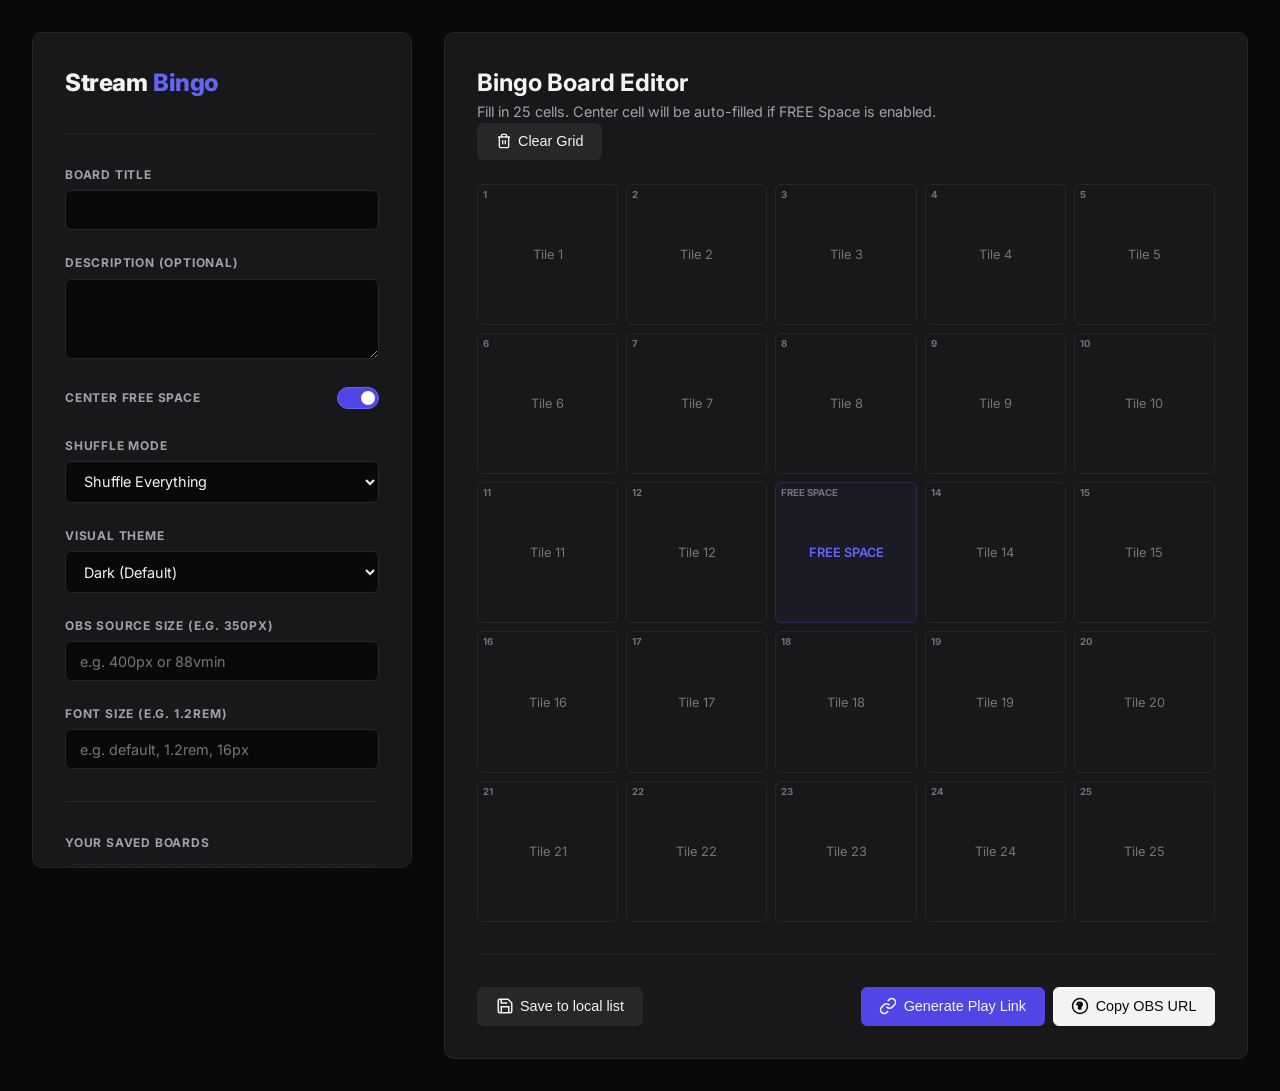
<file: index.html>
<!DOCTYPE html>
<html lang="en">

<head>
  <meta charset="UTF-8">
  <meta name="viewport" content="width=device-width, initial-scale=1.0">
  <title>Stream Bingo Maker</title>
  <meta name="description"
    content="Create custom bingo cards, share them online, and use them as transparent overlays in OBS Studio.">
  <link rel="stylesheet" href="style.css">
</head>

<body>

  <div class="app-container">

    <aside class="sidebar-panel glass-panel">

      <div class="logo-group">
        <h1>Stream <span>Bingo</span></h1>
      </div>

      <hr style="border: 0; border-top: 1px solid var(--border-color); margin: 0.5rem 0;">

      <section class="form-group">
        <label for="board-title">Board Title</label>
        <input type="text" id="board-title" placeholder="">
      </section>

      <section class="form-group">
        <label for="board-desc">Description (Optional)</label>
        <textarea id="board-desc" placeholder=""></textarea>
      </section>

      <section class="form-group">
        <div class="toggle-group">
          <label for="toggle-free-space" style="margin-bottom: 0;">Center FREE Space</label>
          <label class="switch">
            <input type="checkbox" id="toggle-free-space" checked>
            <span class="slider"></span>
          </label>
        </div>
      </section>

      <section class="form-group">
        <label for="shuffle-mode">Shuffle Mode</label>
        <select id="shuffle-mode">
          <option value="none">Disable Shuffling (Fixed)</option>
          <option value="everything" selected>Shuffle Everything</option>
          <option value="rows">Shuffle Rows Only (Blocks)</option>
          <option value="within-rows">Shuffle Within Rows</option>
        </select>
      </section>

      <section class="form-group">
        <label for="board-theme">Visual Theme</label>
        <select id="board-theme">
          <option value="default" selected>Dark (Default)</option>
          <option value="neki">Neki</option>
          <option value="plushie">Plushie</option>
          <option value="p5">Persona 5</option>
          <option value="pipboy">Pip-Boy</option>
        </select>
      </section>

      <section class="form-group">
        <label for="obs-size">OBS Source Size (e.g. 350px)</label>
        <input type="text" id="obs-size" placeholder="e.g. 400px or 88vmin" value="">
      </section>

      <section class="form-group">
        <label for="font-size-override">Font Size (e.g. 1.2rem)</label>
        <input type="text" id="font-size-override" placeholder="e.g. default, 1.2rem, 16px" value="">
      </section>

      <hr style="border: 0; border-top: 1px solid var(--border-color); margin: 0.5rem 0;">

      <div>
        <label style="display: block; margin-bottom: 0.75rem;">Your Saved Boards</label>
        <div id="gallery-list" class="gallery-section">
          <div class="gallery-empty">No boards saved yet. Create one on the right!</div>
        </div>
      </div>

    </aside>

    <main class="main-content-panel glass-panel">
      <header>
        <div>
          <h2 style="font-weight: 700; font-size: 1.5rem;">Bingo Board Editor</h2>
          <p style="color: var(--text-secondary); font-size: 0.9rem;">Fill in 25 cells. Center cell will be auto-filled
            if FREE Space is enabled.</p>
        </div>
        <div class="btn-group">
          <button class="btn btn-secondary" id="btn-clear-grid">
            <svg xmlns="http://www.w3.org/2000/svg" width="16" height="16" viewBox="0 0 24 24" fill="none"
              stroke="currentColor" stroke-width="2">
              <path
                d="M3 6h18M19 6v14a2 2 0 0 1-2 2H7a2 2 0 0 1-2-2V6m3 0V4a2 2 0 0 1 2-2h4a2 2 0 0 1 2 2v2M10 11v6M14 11v6" />
            </svg>
            Clear Grid
          </button>
        </div>
      </header>

      <div class="grid-editor-container">
        <div class="editor-grid" id="editor-grid">
        </div>
      </div>

      <hr style="border: 0; border-top: 1px solid var(--border-color); margin: 0.5rem 0;">

      <div style="display: flex; gap: 1rem; justify-content: space-between; flex-wrap: wrap;">
        <button class="btn btn-secondary" id="btn-save-board">
          <svg xmlns="http://www.w3.org/2000/svg" width="18" height="18" viewBox="0 0 24 24" fill="none"
            stroke="currentColor" stroke-width="2">
            <path d="M19 21H5a2 2 0 0 1-2-2V5a2 2 0 0 1 2-2h11l5 5v11a2 2 0 0 1-2 2z" />
            <polyline points="17 21 17 13 7 13 7 21" />
            <polyline points="7 3 7 8 15 8" />
          </svg>
          Save to local list
        </button>

        <div class="btn-group">
          <button class="btn btn-primary" id="btn-generate-play">
            <svg xmlns="http://www.w3.org/2000/svg" width="18" height="18" viewBox="0 0 24 24" fill="none"
              stroke="currentColor" stroke-width="2">
              <path d="M10 13a5 5 0 0 0 7.54.54l3-3a5 5 0 0 0-7.07-7.07l-1.72 1.71" />
              <path d="M14 11a5 5 0 0 0-7.54-.54l-3 3a5 5 0 0 0 7.07 7.07l1.71-1.71" />
            </svg>
            Generate Play Link
          </button>

          <button class="btn btn-accent" id="btn-generate-obs">
            <svg xmlns="http://www.w3.org/2000/svg" width="18" height="18" viewBox="0 0 24 24" fill="none"
              stroke="currentColor" stroke-width="2">
              <path
                d="M12 2a10 10 0 0 0-10 10c0 5.523 4.477 10 10 10s10-4.477 10-10A10 10 0 0 0 12 2zm1 11.23v2.77h-2v-2.77a2 2 0 1 1 2 0zm-1-6.23a3 3 0 0 1 3 3c0 1.25-.6 1.85-1.4 2.5-.7.57-1.6 1.3-1.6 2.5h-2c0-2 .93-2.67 1.83-3.33.67-.5 1.17-.9 1.17-1.67a1 1 0 0 0-1-1 1 1 0 0 0-1 1H8a3 3 0 0 1 3-3z" />
            </svg>
            Copy OBS URL
          </button>
        </div>
      </div>

    </main>

  </div>

  <div class="dialog-backdrop" id="share-dialog">
    <div class="dialog-box">
      <h3 class="dialog-title" id="share-title">Link Generated!</h3>
      <p class="dialog-desc" id="share-desc">Copy this URL to share your bingo card or load it in your browser.</p>

      <div class="url-copy-box">
        <input type="text" id="share-url-input" readonly>
        <button class="btn btn-primary" id="btn-copy-url">Copy</button>
      </div>

      <div class="btn-group" style="justify-content: flex-end;">
        <a href="#" target="_blank" class="btn btn-accent" id="btn-open-link">Open in New Tab</a>
        <button class="btn btn-secondary" id="btn-close-dialog">Close</button>
      </div>
    </div>
  </div>

  <script src="editor.js"></script>
</body>

</html>
</file>
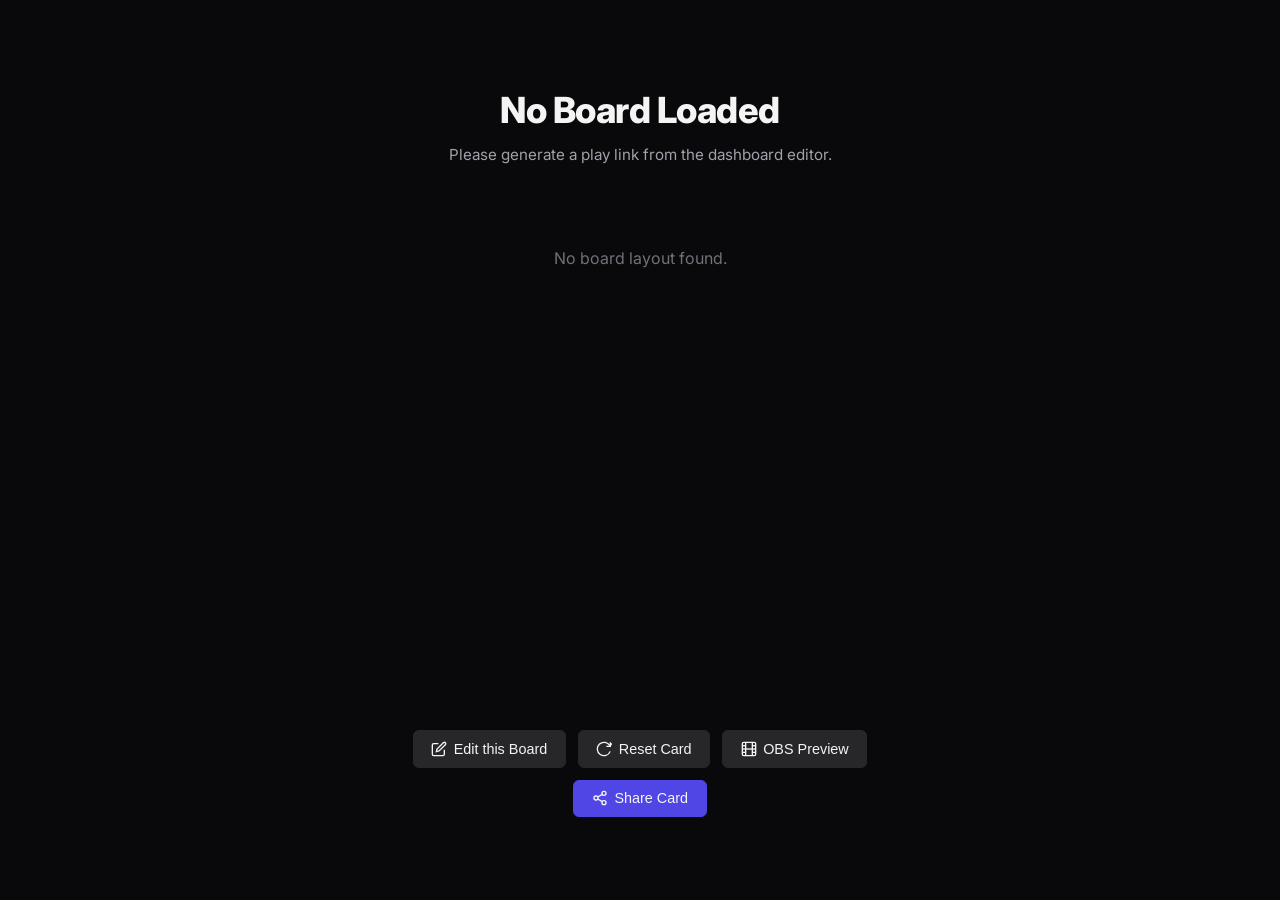
<file: play.html>
<!DOCTYPE html>
<html lang="en">

<head>
  <meta charset="UTF-8">
  <meta name="viewport" content="width=device-width, initial-scale=1.0">
  <title>Stream Bingo</title>
  <link rel="stylesheet" href="style.css">
</head>

<body>

  <div class="play-container">

    <div class="play-header">
      <h2 id="play-title">Stream Bingo</h2>
      <p id="play-desc">Loading board...</p>
    </div>

    <div class="bingo-board-wrapper">
      <div class="bingo-board" id="bingo-board">
      </div>
    </div>

    <div class="play-actions">
      <button class="btn btn-secondary" id="btn-edit-board">
        <svg xmlns="http://www.w3.org/2000/svg" width="16" height="16" viewBox="0 0 24 24" fill="none"
          stroke="currentColor" stroke-width="2">
          <path d="M11 4H4a2 2 0 0 0-2 2v14a2 2 0 0 0 2 2h14a2 2 0 0 0 2-2v-7" />
          <path d="M18.5 2.5a2.121 2.121 0 1 1 3 3L12 15l-4 1 1-4 9.5-9.5z" />
        </svg>
        Edit this Board
      </button>

      <button class="btn btn-secondary" id="btn-reset-board">
        <svg xmlns="http://www.w3.org/2000/svg" width="16" height="16" viewBox="0 0 24 24" fill="none"
          stroke="currentColor" stroke-width="2">
          <path d="M21.5 2v6h-6M21.34 15.57a10 10 0 1 1-.57-8.38l5.67-5.67" />
        </svg>
        Reset Card
      </button>

      <button class="btn btn-secondary" id="btn-toggle-obs-preview">
        <svg xmlns="http://www.w3.org/2000/svg" width="16" height="16" viewBox="0 0 24 24" fill="none"
          stroke="currentColor" stroke-width="2">
          <rect x="2" y="2" width="20" height="20" rx="2.18" ry="2.18" />
          <line x1="7" y1="2" x2="7" y2="22" />
          <line x1="17" y1="2" x2="17" y2="22" />
          <line x1="2" y1="12" x2="22" y2="12" />
          <line x1="2" y1="7" x2="7" y2="7" />
          <line x1="2" y1="17" x2="7" y2="17" />
          <line x1="17" y1="17" x2="22" y2="17" />
          <line x1="17" y1="7" x2="22" y2="7" />
        </svg>
        OBS Preview
      </button>

      <button class="btn btn-primary" id="btn-share-play">
        <svg xmlns="http://www.w3.org/2000/svg" width="16" height="16" viewBox="0 0 24 24" fill="none"
          stroke="currentColor" stroke-width="2">
          <circle cx="18" cy="5" r="3" />
          <circle cx="6" cy="12" r="3" />
          <circle cx="18" cy="19" r="3" />
          <line x1="8.59" y1="13.51" x2="15.42" y2="17.49" />
          <line x1="15.41" y1="6.51" x2="8.59" y2="10.49" />
        </svg>
        Share Card
      </button>
    </div>

  </div>

  <div class="dialog-backdrop" id="share-dialog">
    <div class="dialog-box">
      <h3 class="dialog-title" id="share-title">Share Card</h3>
      <p class="dialog-desc" id="share-desc">Copy link to share or use as overlay.</p>

      <div class="url-copy-box">
        <input type="text" id="share-url-input" readonly>
        <button class="btn btn-primary" id="btn-copy-url">Copy</button>
      </div>

      <div class="btn-group" style="justify-content: flex-end;">
        <button class="btn btn-secondary" id="btn-close-dialog">Close</button>
      </div>
    </div>
  </div>

  <script src="play.js"></script>
</body>

</html>
</file>
<file: style.css>
@import url('https://fonts.googleapis.com/css2?family=Inter:wght@300;400;500;600;700;800&display=swap');

:root {
  --bg-color: #09090b;
  --bg-panel: #18181b;
  --bg-card: #27272a;
  --border-color: #27272a;
  --border-hover: #3f3f46;
  --border-focus: #6366f1;

  --accent-color: #4f46e5;
  --accent-hover: #4338ca;

  --text-primary: #f4f4f5;
  --text-secondary: #a1a1aa;
  --text-muted: #71717a;
  --text-dark: #09090b;

  --cell-bg: #18181b;
  --cell-hover: #27272a;

  --cell-marked-bg: #4f46e5;
  --cell-marked-border: #6366f1;
  --cell-marked-text: #ffffff;

  --font-sans: 'Inter', -apple-system, BlinkMacSystemFont, "Segoe UI", Roboto, sans-serif;
  --sidebar-width: 380px;
}

* {
  box-sizing: border-box;
  margin: 0;
  padding: 0;
}

body {
  font-family: var(--font-sans);
  background-color: var(--bg-color);
  color: var(--text-primary);
  min-height: 100vh;
  min-height: 100dvh;
  overflow-x: hidden;
  line-height: 1.5;
  -webkit-font-smoothing: antialiased;
}

::-webkit-scrollbar {
  width: 6px;
  height: 6px;
}

::-webkit-scrollbar-track {
  background: var(--bg-color);
}

::-webkit-scrollbar-thumb {
  background: var(--border-color);
  border-radius: 3px;
}

::-webkit-scrollbar-thumb:hover {
  background: var(--border-hover);
}

.glass-panel {
  background: var(--bg-panel);
  border: 1px solid var(--border-color);
  border-radius: 10px;
  padding: 2rem;
}

.app-container {
  display: flex;
  min-height: 100vh;
  min-height: 100dvh;
  padding: 2rem;
  gap: 2rem;
  max-width: 1400px;
  margin: 0 auto;
  align-items: flex-start;
}

.sidebar-panel {
  width: var(--sidebar-width);
  flex-shrink: 0;
  display: flex;
  flex-direction: column;
  gap: 1.5rem;
  max-height: calc(100vh - 4rem);
  position: sticky;
  top: 2rem;
  overflow-y: auto;
}

.main-content-panel {
  flex-grow: 1;
  display: flex;
  flex-direction: column;
  gap: 1.5rem;
}

.logo-group h1 {
  font-size: 1.5rem;
  font-weight: 800;
  letter-spacing: -0.5px;
  color: var(--text-primary);
  display: flex;
  align-items: center;
  gap: 0.4rem;
}

.logo-group h1 span {
  color: var(--border-focus);
}

.logo-group p {
  color: var(--text-secondary);
  font-size: 0.85rem;
  margin-top: 0.2rem;
}

.form-group {
  display: flex;
  flex-direction: column;
  gap: 0.4rem;
}

label {
  font-size: 0.75rem;
  font-weight: 700;
  color: var(--text-secondary);
  text-transform: uppercase;
  letter-spacing: 0.8px;
}

input[type="text"],
textarea,
select {
  width: 100%;
  padding: 0.65rem 0.85rem;
  background-color: var(--bg-color);
  border: 1px solid var(--border-color);
  border-radius: 6px;
  color: var(--text-primary);
  font-family: inherit;
  font-size: 0.9rem;
  transition: border-color 0.15s ease, box-shadow 0.15s ease;
}

input[type="text"]:focus,
textarea:focus,
select:focus {
  outline: none;
  border-color: var(--border-focus);
}

textarea {
  resize: vertical;
  min-height: 80px;
}

.toggle-group {
  display: flex;
  align-items: center;
  justify-content: space-between;
  padding: 0.25rem 0;
}

.switch {
  position: relative;
  display: inline-block;
  width: 42px;
  height: 22px;
}

.switch input {
  opacity: 0;
  width: 0;
  height: 0;
}

.slider {
  position: absolute;
  cursor: pointer;
  inset: 0;
  background-color: var(--bg-card);
  transition: background-color 0.2s ease;
  border-radius: 22px;
  border: 1px solid var(--border-color);
}

.slider:before {
  position: absolute;
  content: "";
  height: 14px;
  width: 14px;
  left: 3px;
  bottom: 3px;
  background-color: var(--text-secondary);
  transition: transform 0.2s ease, background-color 0.2s ease;
  border-radius: 50%;
}

input:checked+.slider {
  background-color: var(--accent-color);
  border-color: var(--cell-marked-border);
}

input:checked+.slider:before {
  transform: translateX(20px);
  background-color: #fff;
}

.btn {
  display: inline-flex;
  align-items: center;
  justify-content: center;
  gap: 0.4rem;
  padding: 0.6rem 1.1rem;
  font-weight: 500;
  font-size: 0.9rem;
  border-radius: 6px;
  border: 1px solid transparent;
  cursor: pointer;
  transition: background-color 0.15s ease, border-color 0.15s ease, transform 0.1s ease;
  text-decoration: none;
  color: var(--text-primary);
}

.btn-primary {
  background-color: var(--accent-color);
  border-color: var(--accent-color);
}

.btn-primary:hover {
  background-color: var(--accent-hover);
  border-color: var(--accent-hover);
}

.btn-secondary {
  background-color: var(--bg-card);
  border-color: var(--border-color);
}

.btn-secondary:hover {
  background-color: var(--border-hover);
  border-color: var(--border-hover);
}

.btn-accent {
  background-color: var(--text-primary);
  color: var(--bg-color);
  border-color: var(--text-primary);
}

.btn-accent:hover {
  background-color: #ffffff;
  border-color: #ffffff;
}

.btn-danger {
  background-color: rgba(220, 38, 38, 0.1);
  border-color: rgba(220, 38, 38, 0.2);
  color: #fca5a5;
}

.btn-danger:hover {
  background-color: rgba(220, 38, 38, 0.25);
  border-color: rgba(220, 38, 38, 0.35);
}

.btn-full {
  width: 100%;
}

.btn-group {
  display: flex;
  gap: 0.5rem;
}

.grid-editor-container {
  display: flex;
  flex-direction: column;
  gap: 1rem;
}

.editor-grid {
  display: grid;
  grid-template-columns: repeat(5, 1fr);
  grid-template-rows: repeat(5, 1fr);
  gap: 0.5rem;
}

.editor-cell-wrapper {
  aspect-ratio: 1;
  position: relative;
}

.editor-cell-wrapper input {
  width: 100%;
  height: 100%;
  background-color: var(--bg-panel);
  border: 1px solid var(--border-color);
  border-radius: 6px;
  color: var(--text-primary);
  text-align: center;
  padding: 0.5rem;
  font-size: 0.8rem;
  resize: none;
  font-family: inherit;
  transition: border-color 0.15s ease, background-color 0.15s ease;
}

.editor-cell-wrapper input:focus {
  outline: none;
  border-color: var(--border-focus);
  background-color: var(--bg-card);
}

.editor-cell-wrapper.center-cell input {
  border-color: rgba(99, 102, 241, 0.2);
  background-color: rgba(99, 102, 241, 0.05);
  font-weight: 600;
  color: var(--border-focus);
}

.editor-cell-wrapper.center-cell input:focus {
  border-color: var(--border-focus);
  background-color: rgba(99, 102, 241, 0.1);
}

.editor-cell-label {
  position: absolute;
  top: 4px;
  left: 6px;
  font-size: 0.6rem;
  color: var(--text-muted);
  pointer-events: none;
  text-transform: uppercase;
  font-weight: 700;
}

.play-container {
  display: flex;
  flex-direction: column;
  align-items: center;
  justify-content: center;
  min-height: 100vh;
  min-height: 100dvh;
  padding: 3rem 2rem;
  gap: 2rem;
  max-width: 800px;
  margin: 0 auto;
}

.play-header {
  text-align: center;
}

.play-header h2 {
  font-size: 2.25rem;
  font-weight: 800;
  letter-spacing: -0.5px;
  margin-bottom: 0.4rem;
  color: var(--text-primary);
}

.play-header p {
  color: var(--text-secondary);
  font-size: 0.95rem;
  max-width: 500px;
  margin: 0 auto;
}

.bingo-board-wrapper {
  width: 100%;
  max-width: 500px;
  aspect-ratio: 1;
  box-sizing: border-box;
}

.bingo-board {
  display: grid;
  grid-template-columns: repeat(5, 1fr);
  grid-template-rows: repeat(5, 1fr);
  gap: 0.5rem;
  width: 100%;
  height: 100%;
}

.bingo-cell {
  container-type: inline-size;
  aspect-ratio: 1;
  display: flex;
  align-items: center;
  justify-content: center;
  padding: 0.75rem;
  text-align: center;
  background-color: var(--bg-panel);
  border: 1px solid var(--border-color);
  border-radius: 8px;
  cursor: pointer;
  user-select: none;
  transition: background-color 0.15s ease, border-color 0.15s ease, transform 0.1s ease;
  position: relative;
  overflow: hidden;
}

.bingo-cell:hover {
  background-color: var(--cell-hover);
  border-color: var(--border-hover);
}

.bingo-cell:active {
  transform: scale(0.97);
}

.bingo-cell-content {
  font-size: var(--cell-font-size-override, clamp(0.75rem, 11cqi + 0.2rem, 1.25rem));
  font-weight: 600;
  color: var(--text-primary);
  line-height: 1.35;
  word-wrap: break-word;
  overflow-wrap: break-word;
  width: 100%;
  z-index: 2;
  display: -webkit-box;
  -webkit-line-clamp: 4;
  -webkit-box-orient: vertical;
  line-clamp: 4;
  overflow: hidden;
}

.bingo-cell.marked {
  background-color: var(--cell-marked-bg) !important;
  border-color: var(--cell-marked-border) !important;
}

.bingo-cell.marked .bingo-cell-content {
  color: var(--cell-marked-text) !important;
  font-weight: 600;
}

.bingo-cell .stamp-overlay {
  position: absolute;
  inset: 0;
  pointer-events: none;
  display: flex;
  align-items: center;
  justify-content: center;
  opacity: 0;
  transform: scale(1.3) rotate(-15deg);
  transition: opacity 0.2s ease, transform 0.2s ease;
  z-index: 1;
}

.bingo-cell.marked .stamp-overlay {
  opacity: 0.15;
  transform: scale(1) rotate(-5deg);
}

.bingo-cell .stamp-overlay svg {
  width: 70%;
  height: 70%;
  stroke: #ffffff;
  fill: none;
  stroke-width: 1.5;
  stroke-linecap: round;
  stroke-linejoin: round;
}

.play-actions {
  display: flex;
  gap: 0.75rem;
  width: 100%;
  max-width: 500px;
  justify-content: center;
  flex-wrap: wrap;
}

.gallery-section {
  display: flex;
  flex-direction: column;
  gap: 0.5rem;
  flex-grow: 1;
  overflow-y: auto;
  min-height: 150px;
  max-height: calc(100vh - 430px);
}

.gallery-empty {
  text-align: center;
  color: var(--text-muted);
  padding: 1.5rem 1rem;
  border: 1px dashed var(--border-color);
  border-radius: 8px;
  font-size: 0.85rem;
}

.card-item {
  display: flex;
  justify-content: space-between;
  align-items: center;
  background-color: var(--bg-color);
  border: 1px solid var(--border-color);
  border-radius: 6px;
  padding: 0.6rem 0.8rem;
  transition: background-color 0.15s ease, border-color 0.15s ease;
  cursor: pointer;
}

.card-item:hover {
  background-color: var(--bg-card);
  border-color: var(--border-hover);
}

.card-item-info {
  display: flex;
  flex-direction: column;
  gap: 0.1rem;
  flex-grow: 1;
  min-width: 0;
  margin-right: 0.75rem;
}

.card-item-title {
  font-weight: 500;
  font-size: 0.9rem;
  white-space: nowrap;
  overflow: hidden;
  text-overflow: ellipsis;
  color: var(--text-primary);
}

.card-item-meta {
  font-size: 0.7rem;
  color: var(--text-muted);
}

.card-item-actions {
  display: flex;
  gap: 0.3rem;
}

.btn-icon {
  width: 28px;
  height: 28px;
  padding: 0;
  border-radius: 4px;
}

.dialog-backdrop {
  position: fixed;
  inset: 0;
  background-color: rgba(0, 0, 0, 0.6);
  z-index: 100;
  display: flex;
  align-items: center;
  justify-content: center;
  opacity: 0;
  pointer-events: none;
  transition: opacity 0.2s ease;
}

.dialog-backdrop.active {
  opacity: 1;
  pointer-events: auto;
}

.dialog-box {
  width: 90%;
  max-width: 480px;
  background-color: var(--bg-panel);
  border: 1px solid var(--border-color);
  border-radius: 8px;
  padding: 2rem;
  box-shadow: 0 10px 30px rgba(0, 0, 0, 0.5);
  transform: translateY(15px);
  transition: transform 0.2s ease;
}

.dialog-backdrop.active .dialog-box {
  transform: translateY(0);
}

.dialog-title {
  font-size: 1.25rem;
  font-weight: 700;
  margin-bottom: 0.4rem;
}

.dialog-desc {
  color: var(--text-secondary);
  font-size: 0.85rem;
  margin-bottom: 1.25rem;
}

.url-copy-box {
  display: flex;
  gap: 0.4rem;
  margin-bottom: 1.25rem;
}

.url-copy-box input {
  flex-grow: 1;
  background-color: var(--bg-color);
  border: 1px solid var(--border-color);
  border-radius: 6px;
  padding: 0.6rem 0.8rem;
  color: var(--text-secondary);
  font-size: 0.85rem;
  outline: none;
}

body.obs-mode {
  background: transparent !important;
  min-height: 100vh;
  display: flex;
  align-items: center;
  justify-content: center;
  overflow: hidden !important;
}

body.obs-mode .play-container {
  padding: 0;
  gap: 0;
  width: 100vw;
  height: 100vh;
  max-width: none;
  justify-content: center;
}

body.obs-mode .play-header,
body.obs-mode .play-actions {
  display: none !important;
}

body.obs-mode .bingo-board-wrapper {
  width: 88vmin;
  height: 88vmin;
  max-width: none;
  max-height: none;
}

body.obs-mode .bingo-cell {
  background-color: rgba(9, 9, 11, 0.9);
  border: 2px solid #27272a;
}

body.obs-mode .bingo-cell.marked {
  background-color: #4f46e5 !important;
  border-color: #6366f1 !important;
}

@media (max-width: 900px) {
  .app-container {
    flex-direction: column;
    padding: 1.5rem;
    height: auto;
    align-items: stretch;
  }

  .sidebar-panel {
    width: 100%;
    max-height: none;
    position: static;
  }

  .gallery-section {
    max-height: 250px;
  }
}

@media (max-width: 500px) {
  .app-container {
    padding: 1rem;
  }

  .logo-group h1 {
    font-size: 1.3rem;
  }

  .bingo-board {
    gap: 0.35rem;
  }

  .bingo-cell {
    padding: 0.5rem;
  }

  .play-header h2 {
    font-size: 1.75rem;
  }
}
</file>
